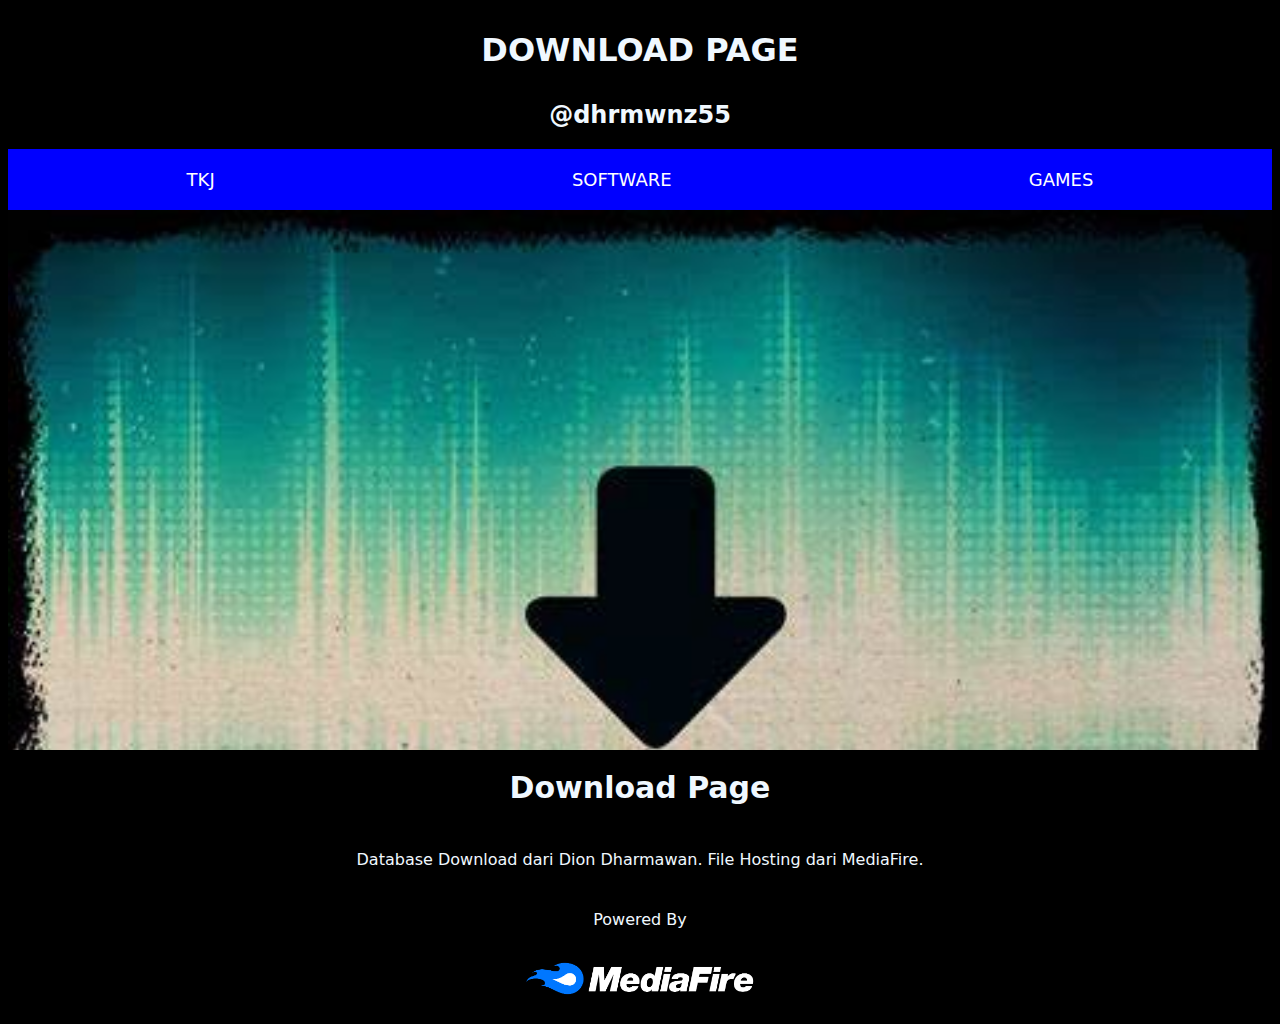
<file: index.html>
<!DOCTYPE html>
<html lang="en">
<head>
    <meta charset="UTF-8">
    <meta http-equiv="X-UA-Compatible" content="IE=edge">
    <meta name="viewport" content="width=device-width, initial-scale=1.0">
    <link rel="stylesheet" href="style.css">
    <title>Download-DionDharmawan</title>
</head>
<body>
    <header>
        <center><h1>DOWNLOAD PAGE</h1>
        <h2>@dhrmwnz55</h2></center>
    </header>
    

    <nav>
        <div class="navbar">
            <li><a href="tkj.html" target="_blank">TKJ</a></li>
            <li><a href="software.html" target="_blank">SOFTWARE</a></li>
            <li><a href="games.html" target="_blank">GAMES</a></li>
        </div>
    </nav>
    <!-- BANNER -->
    <section class="banner">
        <h2></h2>
    </section>
    <div class="content">
        <div class="opener">
            <center><h1>Download Page </h1></center>
            <div class="para">
                <center><p>Database Download dari Dion Dharmawan. File Hosting dari MediaFire.</p></center>
            </div>
            <div class="mediafire">
                <center><p>Powered By</p></center>
                    <center><img src="mediafire.png" alt=""></center>
            </div>
        </div>
    </div>

</body>
</html>
</file>
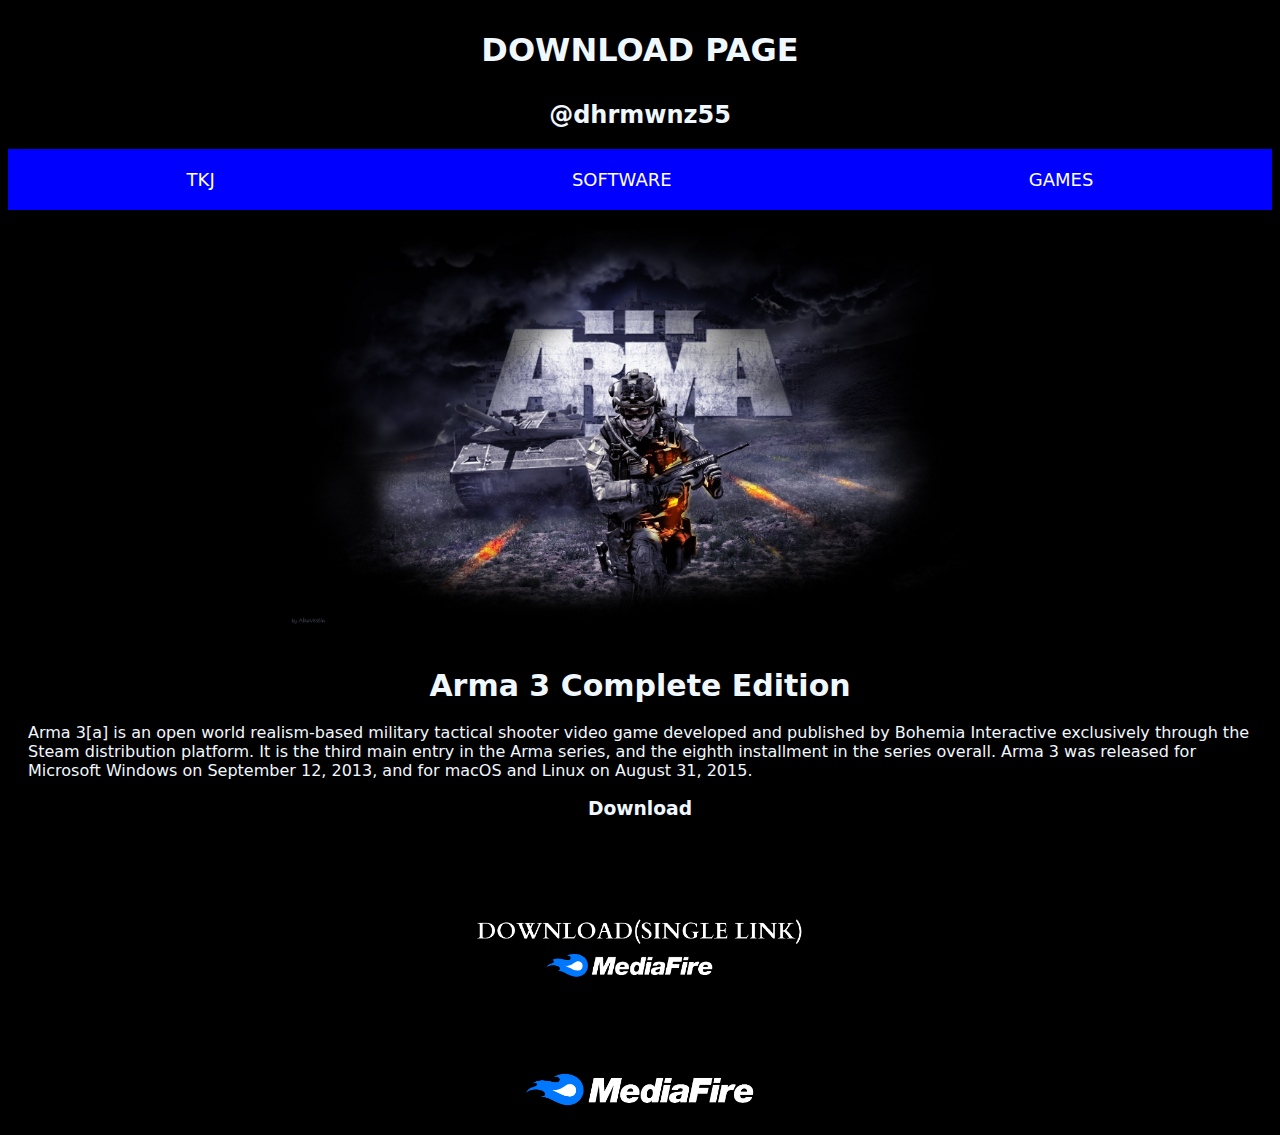
<file: arma3.html>
<!DOCTYPE html>
<html lang="en">
<head>
    <meta charset="UTF-8">
    <meta http-equiv="X-UA-Compatible" content="IE=edge">
    <meta name="viewport" content="width=device-width, initial-scale=1.0">
    <link rel="stylesheet" href="style.css">
    <title>Download-DionDharmawan</title>
</head>
<body>
    <header>
        <center><h1>DOWNLOAD PAGE</h1>
        <h2>@dhrmwnz55</h2></center>
    </header>
    

    <nav>
        <div class="navbar">
            <li><a href="tkj.html">TKJ</a></li>
            <li><a href="software.html">SOFTWARE</a></li>
            <li><a href="games.html">GAMES</a></li>
        </div>
    </nav>
    
    <div class="content">
        <div class="opener">
            <center><img class="games_banner" src="arma3_banner.jpg" alt=""></center>
            <center><h1>Arma 3 Complete Edition </h1></center>
            <div class="deskripsi">
                <p>Arma 3[a] is an open world realism-based military tactical shooter video game developed and published by Bohemia Interactive exclusively through the Steam distribution platform. It is the third main entry in the Arma series, and the eighth installment in the series overall. Arma 3 was released for Microsoft Windows on September 12, 2013, and for macOS and Linux on August 31, 2015.</p>
                
            </div>
            <center><h3>Download</h3></center>
            <div class="download">
                    <li><a class="dl_single" href="https://www.mediafire.com/file/t0o8caq88cpk0cr/Arma3.7z/file" title="Download Arma 3"><img src="DOWNLOAD_SINGLE_LINK_-removebg-preview.png" alt=""></a></li>
                    
                    
            </div>
            <div class="mediafire">
                    <center><img src="mediafire.png" alt=""></center>
            </div>
        </div>
    </div>

</body>
</html>
</file>
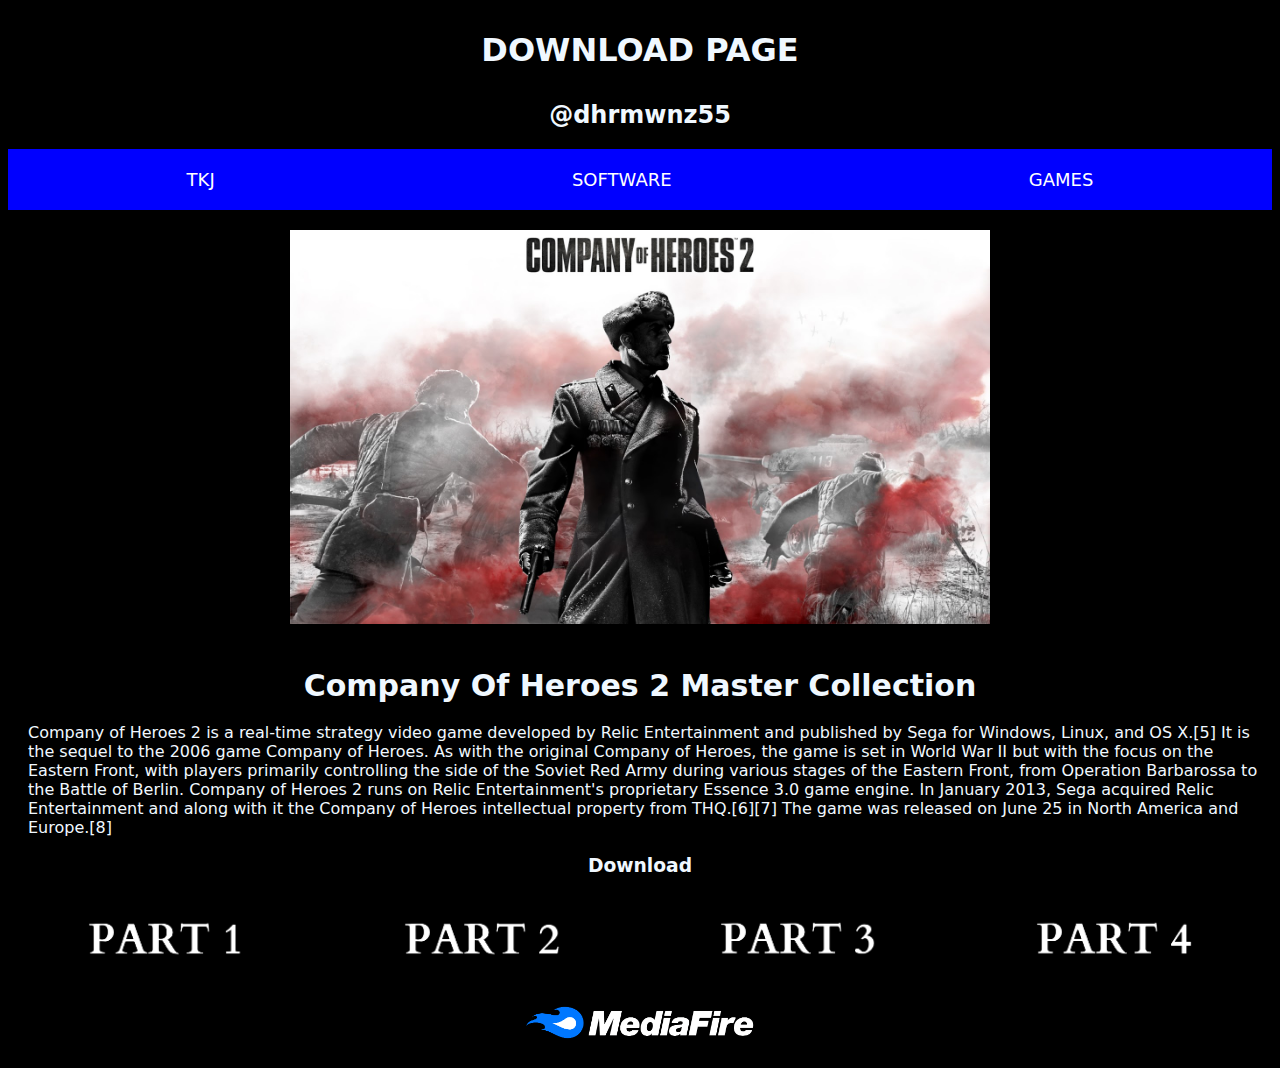
<file: coh2.html>
<!DOCTYPE html>
<html lang="en">
<head>
    <meta charset="UTF-8">
    <meta http-equiv="X-UA-Compatible" content="IE=edge">
    <meta name="viewport" content="width=device-width, initial-scale=1.0">
    <link rel="stylesheet" href="style.css">
    <title>Download-DionDharmawan</title>
</head>
<body>
    <header>
        <center><h1>DOWNLOAD PAGE</h1>
        <h2>@dhrmwnz55</h2></center>
    </header>
    

    <nav>
        <div class="navbar">
            <li><a href="tkj.html">TKJ</a></li>
            <li><a href="software.html">SOFTWARE</a></li>
            <li><a href="games.html">GAMES</a></li>
        </div>
    </nav>
    
    <div class="content">
        <div class="opener">
            <center><img class="games_banner" src="coh2_banner.jpg" alt=""></center>
            <center><h1>Company Of Heroes 2 Master Collection </h1></center>
            <div class="deskripsi">
                <p>Company of Heroes 2 is a real-time strategy video game developed by Relic Entertainment and published by Sega for Windows, Linux, and OS X.[5] It is the sequel to the 2006 game Company of Heroes. As with the original Company of Heroes, the game is set in World War II but with the focus on the Eastern Front, with players primarily controlling the side of the Soviet Red Army during various stages of the Eastern Front, from Operation Barbarossa to the Battle of Berlin. Company of Heroes 2 runs on Relic Entertainment's proprietary Essence 3.0 game engine.

                    In January 2013, Sega acquired Relic Entertainment and along with it the Company of Heroes intellectual property from THQ.[6][7] The game was released on June 25 in North America and Europe.[8]</p>

                
            </div>
            <center><h3>Download</h3></center>
            <div class="download">
                    <li><a class="windows_server_2016" href="https://www.mediafire.com/file/gaj2xefk5z3o2u5/Company_of_Heroes_2_MC.7z.001/file" title="Download Part 1"><img src="part_1.png" alt=""></a></li>
                    <li><a class="windows_server_2016" href="https://www.mediafire.com/file/y4i3o658vzayidb/Company_of_Heroes_2_MC.7z.002/file" title="Download Part 2"><img src="part_2.png" alt=""></a></li>
                    <li><a class="windows_server_2016" href="https://www.mediafire.com/file/j5wfb7wjm85p8sp/Company_of_Heroes_2_MC.7z.003/file" title="Download Part 3"><img src="part_3.png" alt=""></a></li>
                    <li><a class="windows_server_2016" href="https://www.mediafire.com/file/vk9azg3ka81s7ab/Company+of+Heroes+2+MC.7z.004/file" title="Download Part 4"><img src="part_4.png" alt=""></a></li>
                    
            </div>
            <div class="mediafire">
                    <center><img src="mediafire.png" alt=""></center>
            </div>
        </div>
    </div>

</body>
</html>
</file>
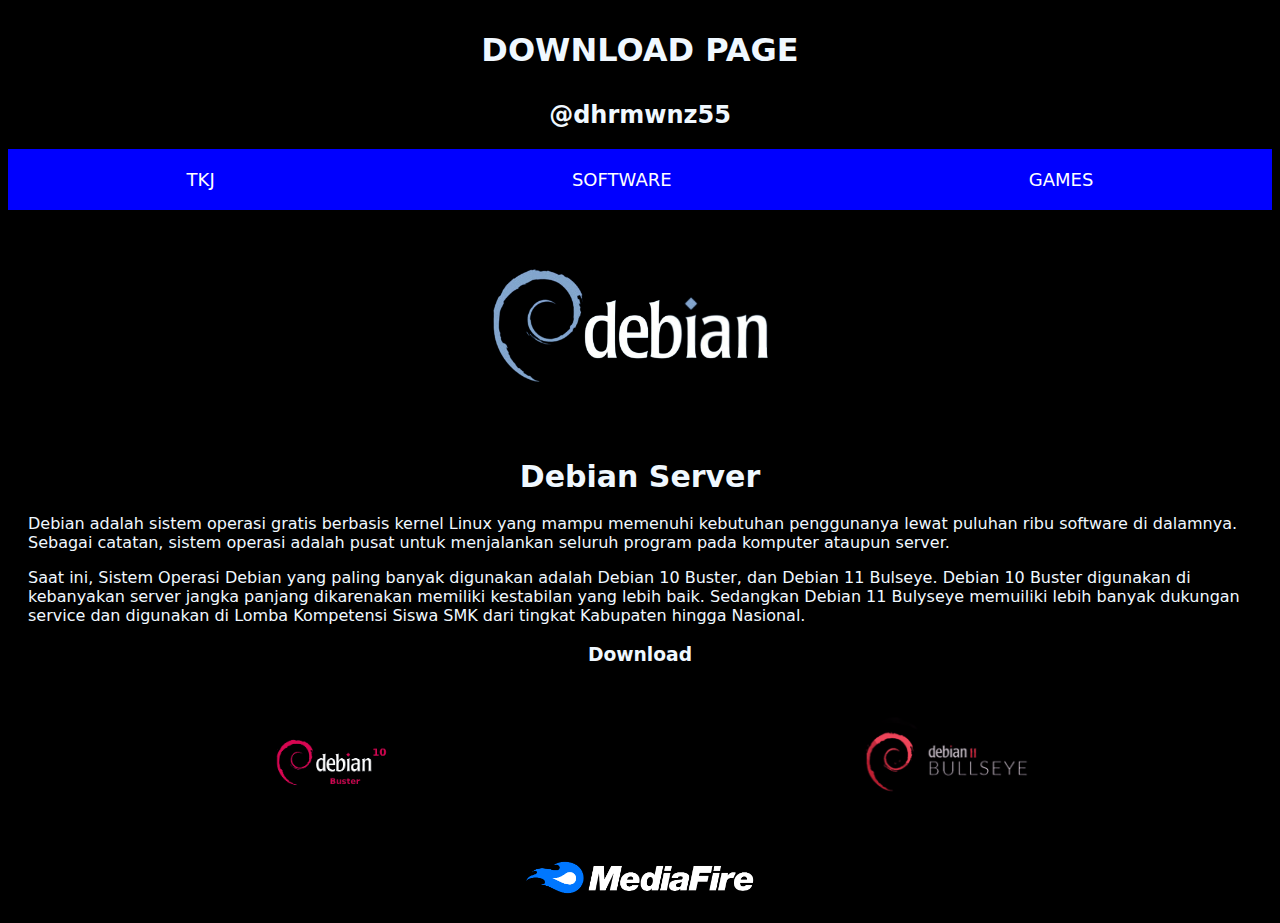
<file: debian.html>
<!DOCTYPE html>
<html lang="en">
<head>
    <meta charset="UTF-8">
    <meta http-equiv="X-UA-Compatible" content="IE=edge">
    <meta name="viewport" content="width=device-width, initial-scale=1.0">
    <link rel="stylesheet" href="style.css">
    <title>Download-DionDharmawan</title>
</head>
<body>
    <header>
        <center><h1>DOWNLOAD PAGE</h1>
        <h2>@dhrmwnz55</h2></center>
    </header>
    

    <nav>
        <div class="navbar">
            <li><a href="tkj.html">TKJ</a></li>
            <li><a href="software.html">SOFTWARE</a></li>
            <li><a href="games.html">GAMES</a></li>
        </div>
    </nav>
    
    <div class="content">
        <div class="opener">
            <center><img class="images" src="debian_server.png" alt=""></center>
            <center><h1>Debian Server </h1></center>
            <div class="deskripsi">
                <p>Debian adalah sistem operasi gratis berbasis kernel Linux yang mampu memenuhi kebutuhan penggunanya lewat puluhan ribu software di dalamnya. 

                    Sebagai catatan, sistem operasi adalah pusat untuk menjalankan seluruh program pada komputer ataupun server.</p>
                    <p>Saat ini, Sistem Operasi Debian yang paling banyak digunakan adalah Debian 10 Buster, dan Debian 11 Bulseye.
                        Debian 10 Buster digunakan di kebanyakan server jangka panjang dikarenakan memiliki kestabilan yang lebih baik.
                        Sedangkan Debian 11 Bulyseye memuiliki lebih banyak dukungan service dan digunakan di Lomba Kompetensi Siswa SMK dari tingkat Kabupaten hingga Nasional. 
                    </p>
            </div>
            <center><h3>Download</h3></center>
            <div class="download">
                    <li><a class="debian_buster" href="https://cdimage.debian.org/cdimage/archive/10.13.0/amd64/iso-dvd/debian-10.13.0-amd64-DVD-1.iso" title="Download Debian 10 Buster"><img src="debian_buster.png" alt=""></a></li>
                    <li><a class="debian_bullseye" href="http://mirror.poliwangi.ac.id/debian-cd/11.6.0/amd64/iso-dvd/debian-11.6.0-amd64-DVD-1.iso" title="Download Debian 11 Bulyseye(Server Mirror)"><img src="debian_bullseye.png" alt=""></a></li>
            </div>
            <div class="mediafire">
                    <center><img src="mediafire.png" alt=""></center>
            </div>
        </div>
    </div>

</body>
</html>
</file>
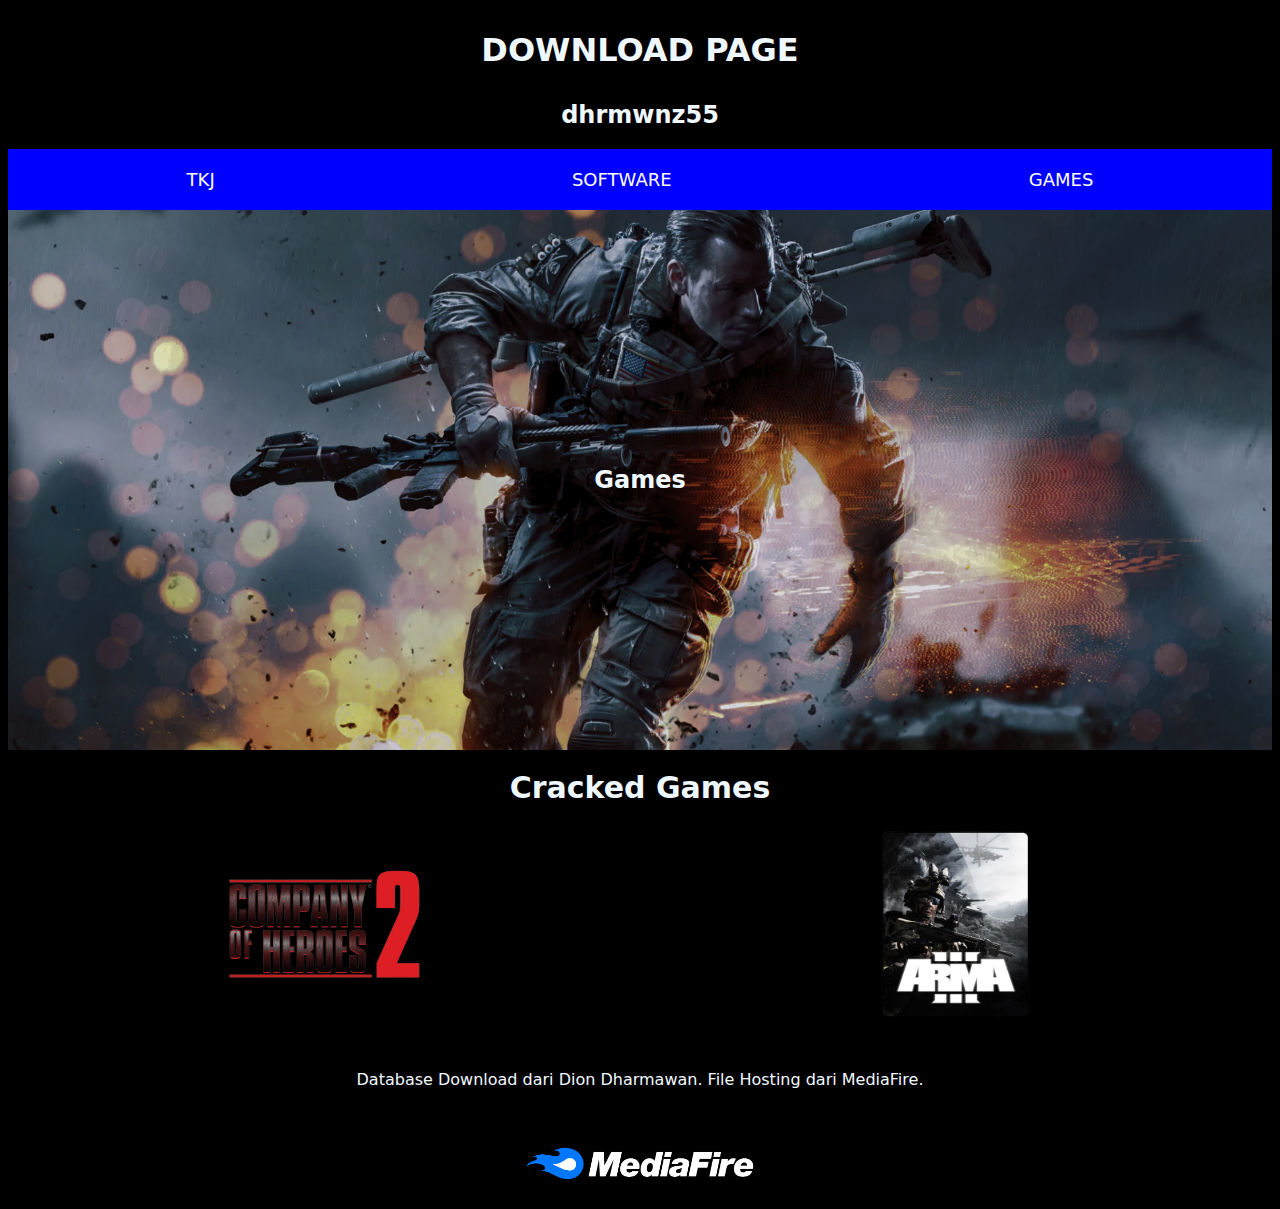
<file: games.html>
<!DOCTYPE html>
<html lang="en">
<head>
    <meta charset="UTF-8">
    <meta http-equiv="X-UA-Compatible" content="IE=edge">
    <meta name="viewport" content="width=device-width, initial-scale=1.0">
    <link rel="stylesheet" href="style.css">
    <title>Download-DionDharmawan</title>
</head>
<body>
    <header>
        <center><h1>DOWNLOAD PAGE</h1>
        <h2>dhrmwnz55</h2></center>
    </header>
    

    <nav>
        <div class="navbar">
            <li><a href="tkj.html">TKJ</a></li>
            <li><a href="software.html">SOFTWARE</a></li>
            <li><a href="games.html">GAMES</a></li>
        </div>
    </nav>
    <!-- BANNER -->
    <section class="banner_games">
        <h2>Games</h2>
    </section>
    <div class="content">
        <div class="opener">
            <center><h1>Cracked Games </h1></center>
            <div class="list_tkj">
                <li><a href="coh2.html" title="Download VMware Workstation Pro"><img src="coh2_icon.png" alt=""></a></li>
                <li><a href="arma3.html" title="Download VMware Workstation Pro"><img src="arma3_icon.png" alt=""></a></li>
                
            </div>
            <div class="para">
                <center><p>Database Download dari Dion Dharmawan. File Hosting dari MediaFire.</p></center>
            </div>
            <div class="mediafire">
                    <center><img src="mediafire.png" alt=""></center>
            </div>
        </div>
    </div>

</body>
</html>
</file>
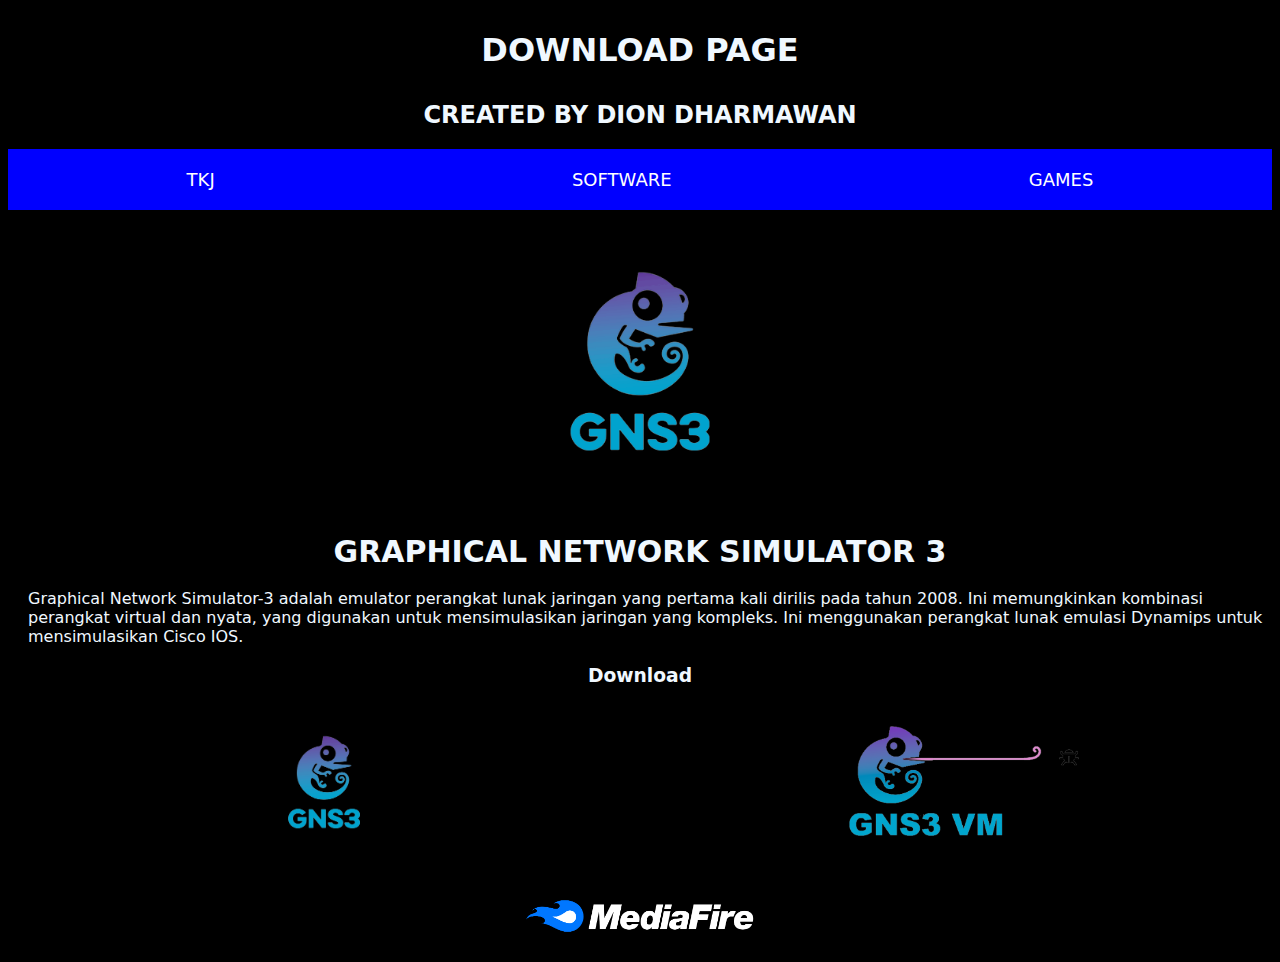
<file: gns3.html>
<!DOCTYPE html>
<html lang="en">
<head>
    <meta charset="UTF-8">
    <meta http-equiv="X-UA-Compatible" content="IE=edge">
    <meta name="viewport" content="width=device-width, initial-scale=1.0">
    <link rel="stylesheet" href="style.css">
    <title>Download-DionDharmawan</title>
</head>
<body>
    <header>
        <center><h1>DOWNLOAD PAGE</h1>
        <h2>CREATED BY DION DHARMAWAN</h2></center>
    </header>
    

    <nav>
        <div class="navbar">
            <li><a href="tkj.html">TKJ</a></li>
            <li><a href="software.html">SOFTWARE</a></li>
            <li><a href="games.html">GAMES</a></li>
        </div>
    </nav>
    
    <div class="content">
        <div class="opener">
            <center><img class="ubuntu_banner" src="gns3_icon.png" alt=""></center>
            <center><h1>GRAPHICAL NETWORK SIMULATOR 3 </h1></center>
            <div class="deskripsi">
                <p>
                    Graphical Network Simulator-3 adalah emulator perangkat lunak jaringan yang pertama kali dirilis pada tahun 2008. Ini memungkinkan kombinasi perangkat virtual dan nyata, yang digunakan untuk mensimulasikan jaringan yang kompleks. Ini menggunakan perangkat lunak emulasi Dynamips untuk mensimulasikan Cisco IOS. 
                </p>
                
            </div>
            <center><h3>Download</h3></center>
            <div class="download">
                    <li><a class="windows_server_2019" href="https://onboardcloud.dl.sourceforge.net/project/gns-3/Releases/v2.2.38/GNS3-2.2.38-all-in-one.exe"><img src="gns3_dl1.png" alt=""></a></li>
                    <li><a class="windows_server_2019" href="https://github.com/GNS3/gns3-gui/releases/download/v2.2.38/GNS3.VM.VMware.Workstation.2.2.38.zip"><img src="gns3_vm.png" alt=""></a></li>
            </div>o
            <div class="mediafire">
                    <center><img src="mediafire.png" alt=""></center>
            </div>
        </div>
    </div>

</body>
</html>
</file>
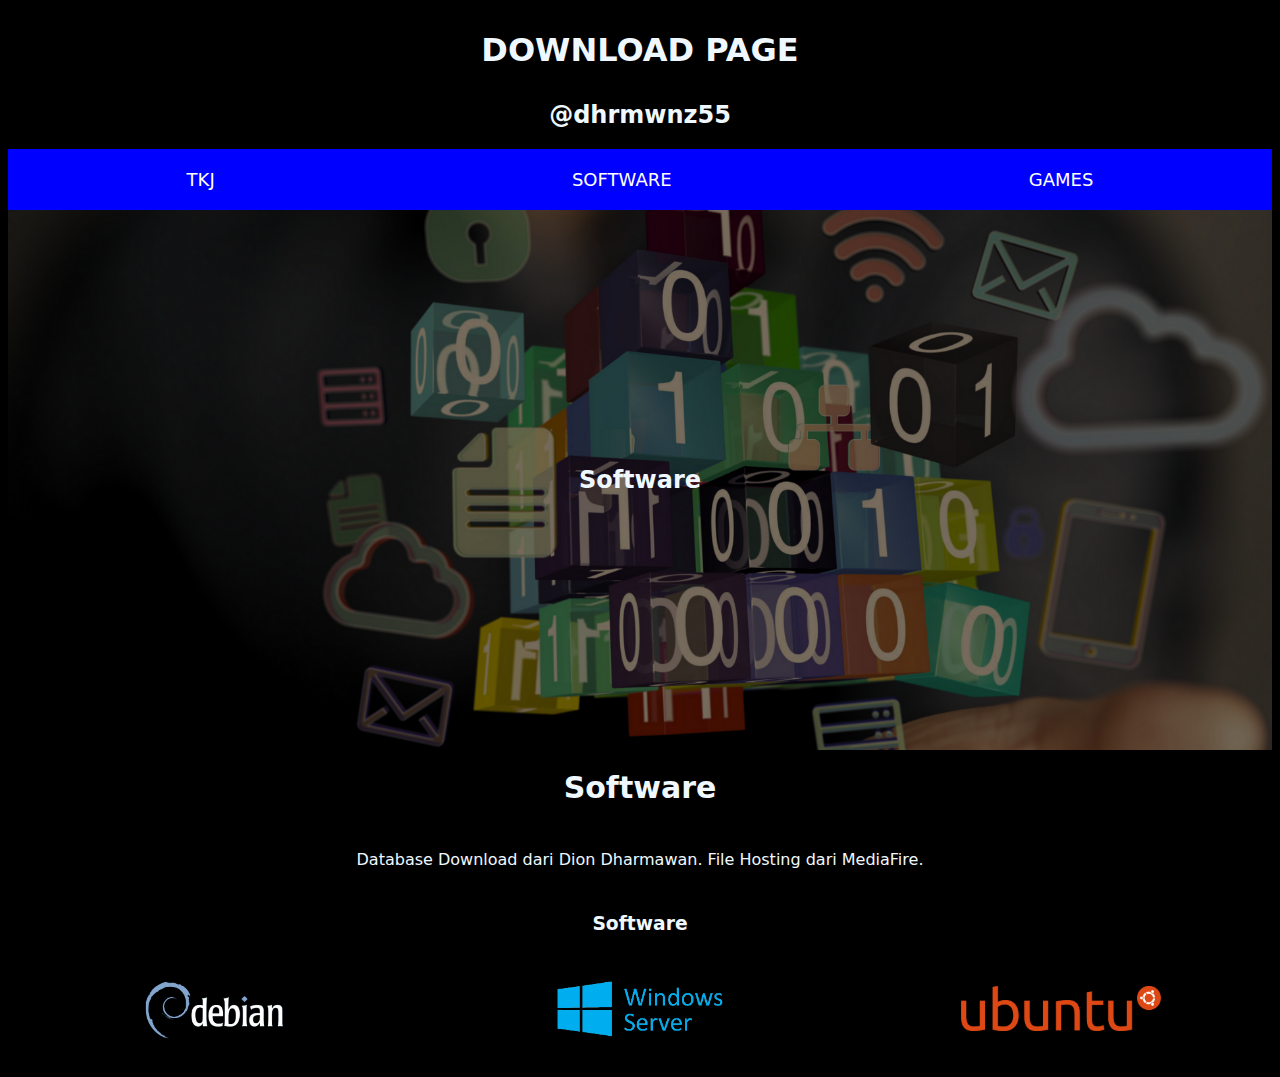
<file: software.html>
<!DOCTYPE html>
<html lang="en">
<head>
    <meta charset="UTF-8">
    <meta http-equiv="X-UA-Compatible" content="IE=edge">
    <meta name="viewport" content="width=device-width, initial-scale=1.0">
    <link rel="stylesheet" href="style.css">
    <title>Download-DionDharmawan</title>
</head>
<body>
    <header>
        <center><h1>DOWNLOAD PAGE</h1>
        <h2>@dhrmwnz55</h2></center>
    </header>
    

    <nav>
        <div class="navbar">
            <li><a href="tkj.html">TKJ</a></li>
            <li><a href="software.html">SOFTWARE</a></li>
            <li><a href="games.html">GAMES</a></li>
        </div>
    </nav>
    <!-- BANNER -->
    <section class="banner_software">
        <h2>Software</h2>
    </section>
    <div class="content">
        <div class="opener">
            <center><h1>Software </h1></center>
            <div class="para">
                <center><p>Database Download dari Dion Dharmawan. File Hosting dari MediaFire.</p></center>
            </div>
            
        </div>
    </div>
    <div class="server">
        <center><h3>Software</h3></center>
    </div>
    <div class="list_tkj">
        <li><a href="debian.html"><img src="debian_server.png" alt=""></a></li>
        <li><a href="windows_server.html"><img src="windows_server.png" alt=""></a></li>
        <li><a href="ubuntu_server.html"><img src="ubuntu_server.png" alt=""></a></li>
        
    </div>

</body>
</html>
</file>
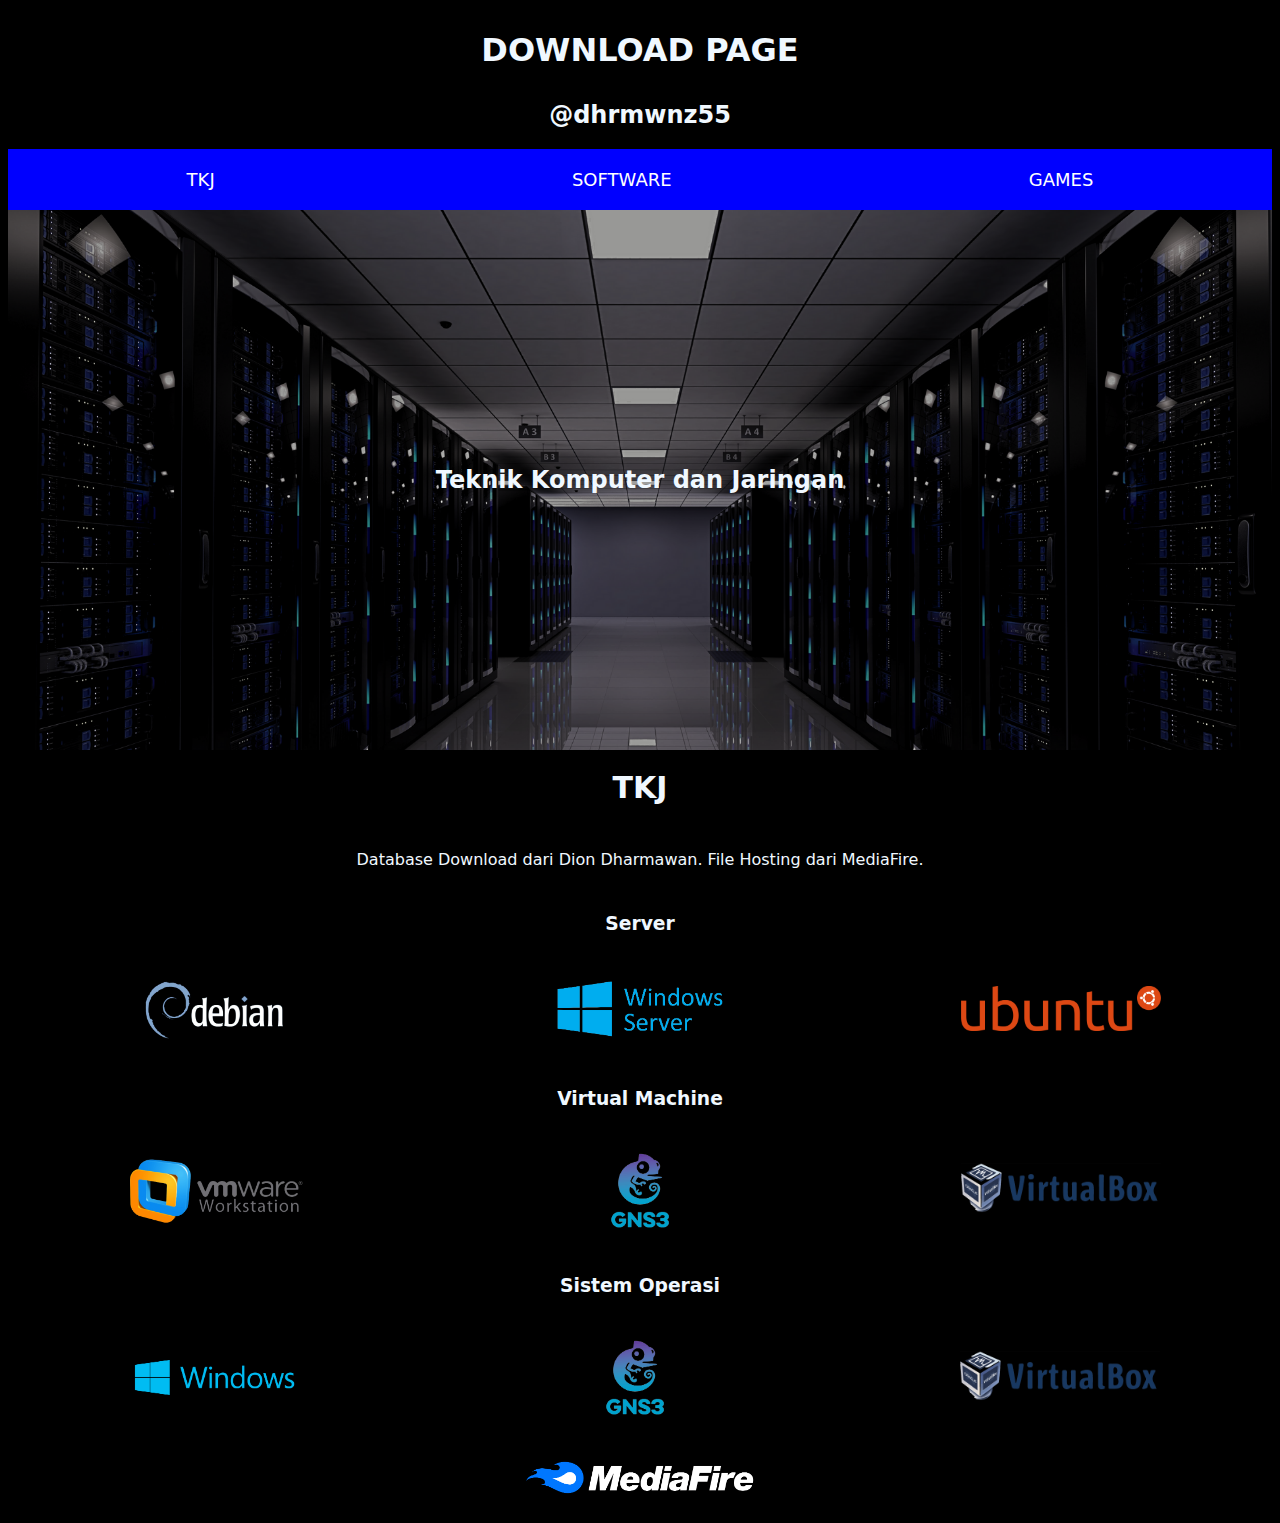
<file: tkj.html>
<!DOCTYPE html>
<html lang="en">
<head>
    <meta charset="UTF-8">
    <meta http-equiv="X-UA-Compatible" content="IE=edge">
    <meta name="viewport" content="width=device-width, initial-scale=1.0">
    <link rel="stylesheet" href="style.css">
    <title>Download-DionDharmawan</title>
</head>
<body>
    <header>
        <center><h1>DOWNLOAD PAGE</h1>
        <h2>@dhrmwnz55</h2></center>
    </header>
    

    <nav>
        <div class="navbar">
            <li><a href="tkj.html">TKJ</a></li>
            <li><a href="software.html">SOFTWARE</a></li>
            <li><a href="games.html">GAMES</a></li>
        </div>
    </nav>
    <!-- BANNER -->
    <section class="banner_tkj">
        <h2>Teknik Komputer dan Jaringan</h2>
    </section>
    <div class="content">
        <div class="opener">
            <center><h1>TKJ </h1></center>
            <div class="para">
                <center><p>Database Download dari Dion Dharmawan. File Hosting dari MediaFire.</p></center>
            </div>
            <div class="server">
                <center><h3>Server</h3></center>
            </div>
            <div class="list_tkj">
                <li><a href="debian.html" title="Download Debian Server"><img src="debian_server.png" alt=""></a></li>
                <li><a href="windows_server.html" title="Download Windows Server"><img src="windows_server.png" alt=""></a></li>
                <li><a href="ubuntu_server.html" title="Download Ubuntu Server"><img src="ubuntu_server.png" alt=""></a></li>
                
            </div>

            <div class="server">
                <center><h3>Virtual Machine</h3></center>
            </div>
            <div class="list_tkj">
                <li><a href="vmware.html" title="Download VMware Workstation Pro"><img src="vmware_icon.png" alt=""></a></li>
                <li><a href="gns3.html" title="Download Graphical Netwosk Simulator 3"><img src="gns3_icon.png" alt=""></a></li>
                <li><a href="virtualbox.html" title="download Virtualbox"><img src="virtualbox_icon.png" alt=""></a></li>
                
            </div>
            
            <div class="server">
                <center><h3>Sistem Operasi</h3></center>
            </div>
            <div class="list_tkj">
                <li><a class="windows" href="windows.html" title="Microsoft Windows"><img src="windows_icon.png" alt=""></a></li>
                <li><a href="putty.html" title="Download Graphical Netwosk Simulator 3"><img src="gns3_icon.png" alt=""></a></li>
                <li><a href="virtualbox.html" title="download Virtualbox"><img src="virtualbox_icon.png" alt=""></a></li>
                
            </div>

            <div class="mediafire">
                    <center><img src="mediafire.png" alt=""></center>
            </div>
        </div>
    </div>


</body>
</html>
</file>
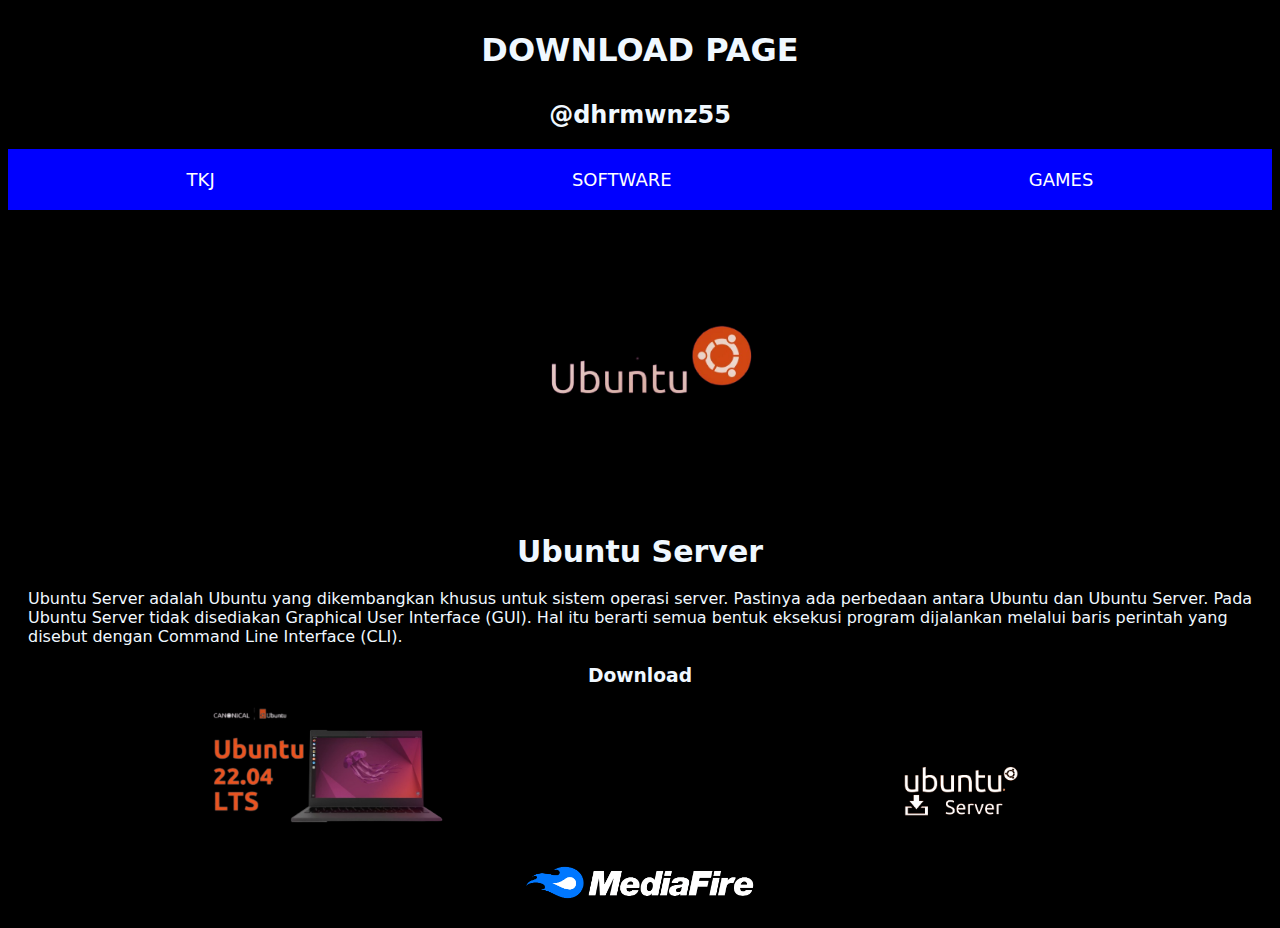
<file: ubuntu_server.html>
<!DOCTYPE html>
<html lang="en">
<head>
    <meta charset="UTF-8">
    <meta http-equiv="X-UA-Compatible" content="IE=edge">
    <meta name="viewport" content="width=device-width, initial-scale=1.0">
    <link rel="stylesheet" href="style.css">
    <title>Download-DionDharmawan</title>
</head>
<body>
    <header>
        <center><h1>DOWNLOAD PAGE</h1>
        <h2>@dhrmwnz55</h2></center>
    </header>
    

    <nav>
        <div class="navbar">
            <li><a href="tkj.html">TKJ</a></li>
            <li><a href="software.html">SOFTWARE</a></li>
            <li><a href="games.html">GAMES</a></li>
        </div>
    </nav>
    
    <div class="content">
        <div class="opener">
            <center><img class="ubuntu_banner" src="ubuntu_banner.png" alt=""></center>
            <center><h1>Ubuntu Server </h1></center>
            <div class="deskripsi">
                <p>
                    Ubuntu Server adalah Ubuntu yang dikembangkan khusus untuk sistem operasi server. Pastinya ada perbedaan antara Ubuntu dan Ubuntu Server. Pada Ubuntu Server tidak disediakan Graphical User Interface (GUI). Hal itu berarti semua bentuk eksekusi program dijalankan melalui baris perintah yang disebut dengan Command Line Interface (CLI). 
                </p>
                
            </div>
            <center><h3>Download</h3></center>
            <div class="download">
                    <li><a class="windows_server_2019" href="https://releases.ubuntu.com/22.04.2/ubuntu-22.04.2-desktop-amd64.iso"><img src="ubuntu_desktop_icon.png" alt=""></a></li>
                    <li><a class="windows_server_2019" href="https://releases.ubuntu.com/22.10/ubuntu-22.10-live-server-amd64.iso"><img src="ubuntu_server_icon.png" alt=""></a></li>
            </div>
            <div class="mediafire">
                    <center><img src="mediafire.png" alt=""></center>
            </div>
        </div>
    </div>

</body>
</html>
</file>
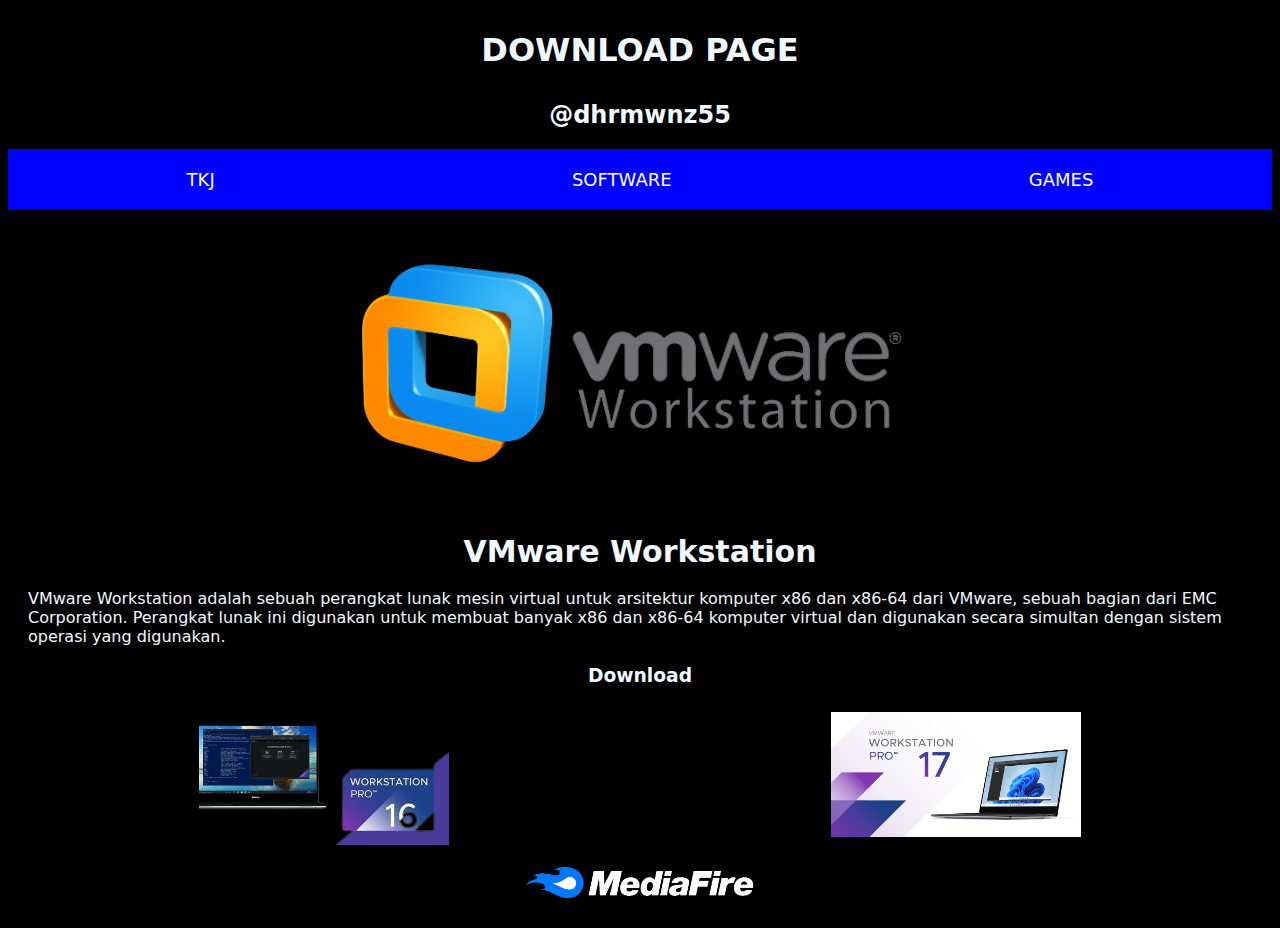
<file: vmware.html>
<!DOCTYPE html>
<html lang="en">
<head>
    <meta charset="UTF-8">
    <meta http-equiv="X-UA-Compatible" content="IE=edge">
    <meta name="viewport" content="width=device-width, initial-scale=1.0">
    <link rel="stylesheet" href="style.css">
    <title>VmWare-DionDharmawan</title>
</head>
<body>
    <header>
        <center><h1>DOWNLOAD PAGE</h1>
        <h2>@dhrmwnz55</h2></center>
    </header>
    

    <nav>
        <div class="navbar">
            <li><a href="tkj.html">TKJ</a></li>
            <li><a href="software.html">SOFTWARE</a></li>
            <li><a href="games.html">GAMES</a></li>
        </div>
    </nav>
    
    <div class="content">
        <div class="opener">
            <center><img class="ubuntu_banner" src="vmware_icon.png" alt=""></center>
            <center><h1>VMware Workstation </h1></center>
            <div class="deskripsi">
                <p>
                    VMware Workstation adalah sebuah perangkat lunak mesin virtual untuk arsitektur komputer x86 dan x86-64 dari VMware, sebuah bagian dari EMC Corporation. Perangkat lunak ini digunakan untuk membuat banyak x86 dan x86-64 komputer virtual dan digunakan secara simultan dengan sistem operasi yang digunakan.
                </p>
                
            </div>
            <center><h3>Download</h3></center>
            <div class="download">
                    <li><a class="windows_server_2019" href="chr-6.48.6.vmdk"><img src="vmware_16_icon.png" alt=""></a></li>
                    <li><a class="windows_server_2019" href="https://www.mediafire.com/file/qih2db0zyflmyx3/VMware+Workstation+17+Pro[DionDharmawan].7z/file" title="Download VMware Workstation Pro 17 (Server Mediafire)"><img src="vmware_17_icon.png" alt=""></a></li>
            </div>
            <div class="mediafire">
                    <center><img src="mediafire.png" alt=""></center>
            </div>
        </div>
    </div>

</body>
</html>
</file>
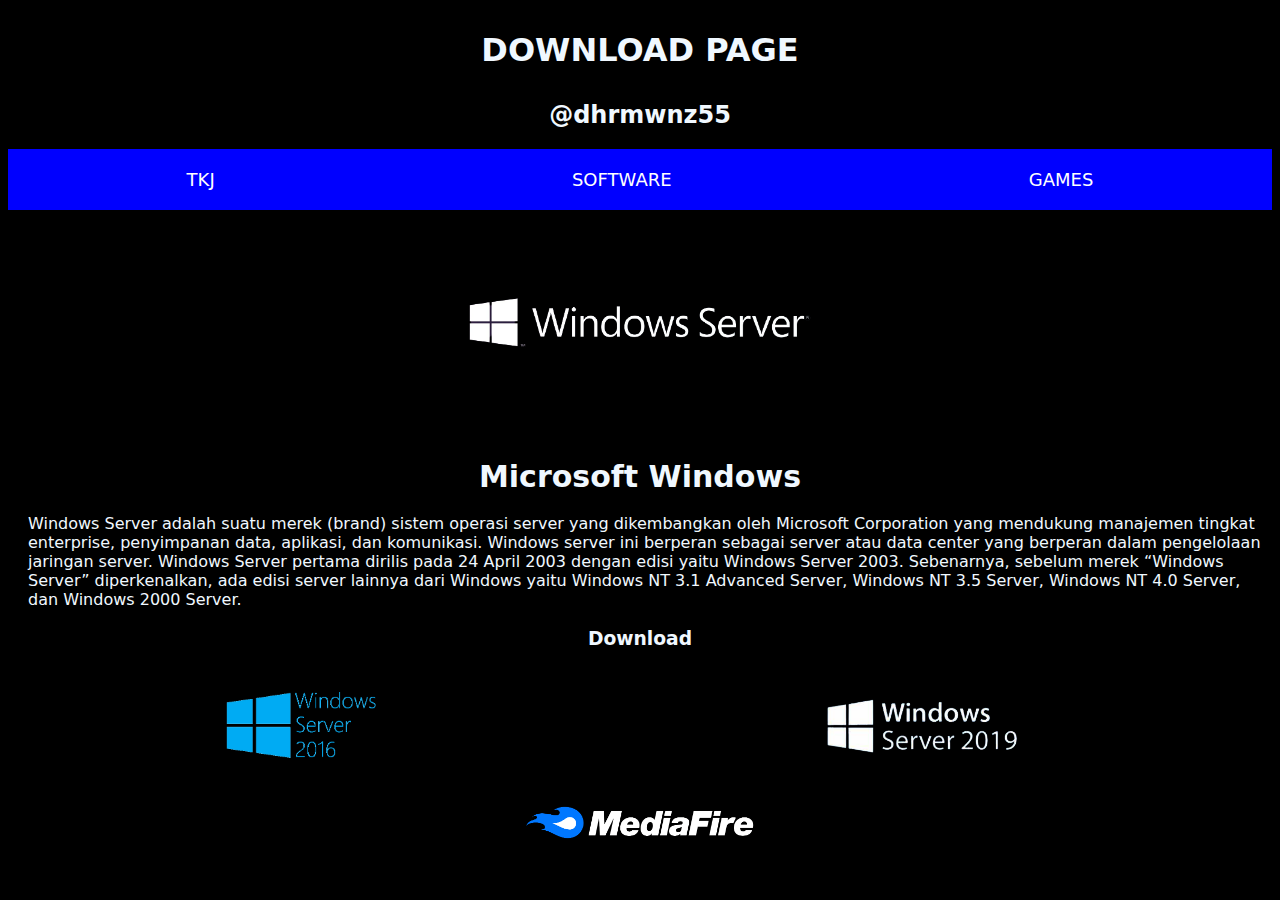
<file: windows.html>
<!DOCTYPE html>
<html lang="en">
<head>
    <meta charset="UTF-8">
    <meta http-equiv="X-UA-Compatible" content="IE=edge">
    <meta name="viewport" content="width=device-width, initial-scale=1.0">
    <link rel="stylesheet" href="style.css">
    <title>Download-DionDharmawan</title>
</head>
<body>
    <header>
        <center><h1>DOWNLOAD PAGE</h1>
        <h2>@dhrmwnz55</h2></center>
    </header>
    

    <nav>
        <div class="navbar">
            <li><a href="tkj.html">TKJ</a></li>
            <li><a href="software.html">SOFTWARE</a></li>
            <li><a href="games.html">GAMES</a></li>
        </div>
    </nav>
    
    <div class="content">
        <div class="opener">
            <center><img class="images" src="windows_server_banner.png" alt=""></center>
            <center><h1>Microsoft Windows </h1></center>
            <div class="deskripsi">
                <p>Windows Server adalah suatu merek (brand) sistem operasi server yang dikembangkan oleh Microsoft Corporation yang mendukung manajemen tingkat enterprise, penyimpanan data, aplikasi, dan komunikasi. Windows server ini berperan sebagai server atau data center yang berperan dalam pengelolaan jaringan server.

                    Windows Server pertama dirilis pada 24 April 2003 dengan edisi yaitu Windows Server 2003. Sebenarnya, sebelum merek “Windows Server” diperkenalkan, ada edisi server lainnya dari Windows yaitu Windows NT 3.1 Advanced Server, Windows NT 3.5 Server, Windows NT 4.0 Server, dan Windows 2000 Server.</p> 

                
            </div>
            <center><h3>Download</h3></center>
            <div class="download">
                    <li><a class="windows_server_2016" href="https://go.microsoft.com/fwlink/p/?LinkID=2195174&clcid=0x409&culture=en-us&country=US" title="Download Windows Server 2016"><img src="windows-server-2016.png" alt=""></a></li>
                    <li><a class="windows_server_2019" href="https://download948.mediafire.com/5454smnxyaogVobOJgjsGPb0x2Xrl7Z5jlRUdETTdD6oZ4Rk8cAAa8RpXQRQKscvzleuG3nIQ8YhRHRb6KmTMpvV495BhQ/x40c63ymzss3jeb/mswndwsserver_install2019sep.rar"><img src="windows_server_2019.png" alt=""></a></li>
            </div>
            <div class="mediafire">
                    <center><img src="mediafire.png" alt=""></center>
            </div>
        </div>
    </div>

</body>
</html>
</file>
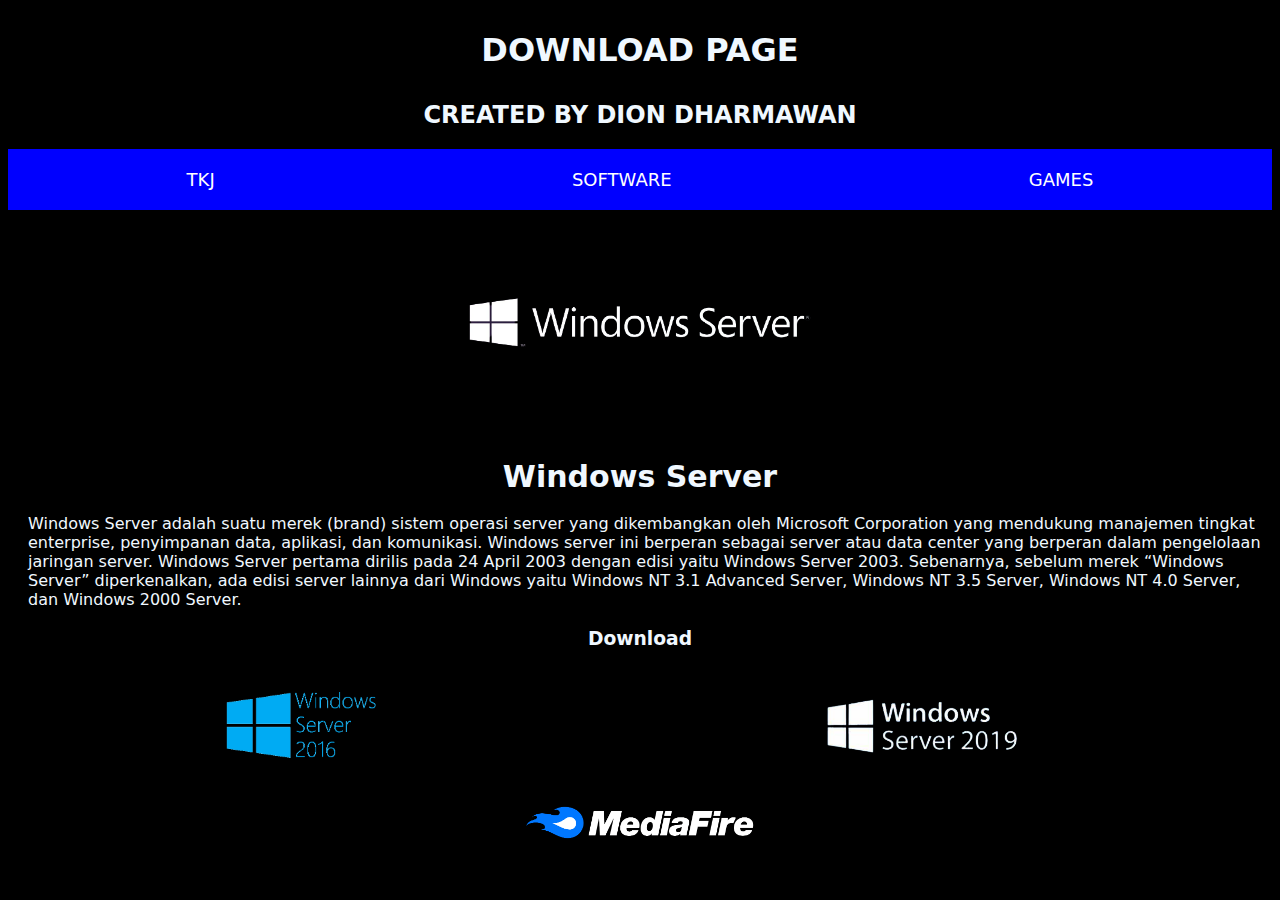
<file: windows_server.html>
<!DOCTYPE html>
<html lang="en">
<head>
    <meta charset="UTF-8">
    <meta http-equiv="X-UA-Compatible" content="IE=edge">
    <meta name="viewport" content="width=device-width, initial-scale=1.0">
    <link rel="stylesheet" href="style.css">
    <title>Download-DionDharmawan</title>
</head>
<body>
    <header>
        <center><h1>DOWNLOAD PAGE</h1>
        <h2>CREATED BY DION DHARMAWAN</h2></center>
    </header>
    

    <nav>
        <div class="navbar">
            <li><a href="tkj.html">TKJ</a></li>
            <li><a href="software.html">SOFTWARE</a></li>
            <li><a href="games.html">GAMES</a></li>
        </div>
    </nav>
    
    <div class="content">
        <div class="opener">
            <center><img class="images" src="windows_server_banner.png" alt=""></center>
            <center><h1>Windows Server </h1></center>
            <div class="deskripsi">
                <p>Windows Server adalah suatu merek (brand) sistem operasi server yang dikembangkan oleh Microsoft Corporation yang mendukung manajemen tingkat enterprise, penyimpanan data, aplikasi, dan komunikasi. Windows server ini berperan sebagai server atau data center yang berperan dalam pengelolaan jaringan server.

                    Windows Server pertama dirilis pada 24 April 2003 dengan edisi yaitu Windows Server 2003. Sebenarnya, sebelum merek “Windows Server” diperkenalkan, ada edisi server lainnya dari Windows yaitu Windows NT 3.1 Advanced Server, Windows NT 3.5 Server, Windows NT 4.0 Server, dan Windows 2000 Server.</p> 

                
            </div>
            <center><h3>Download</h3></center>
            <div class="download">
                    <li><a class="windows_server_2016" href="https://go.microsoft.com/fwlink/p/?LinkID=2195174&clcid=0x409&culture=en-us&country=US" title="Download Windows Server 2016"><img src="windows-server-2016.png" alt=""></a></li>
                    <li><a class="windows_server_2019" href="https://download948.mediafire.com/5454smnxyaogVobOJgjsGPb0x2Xrl7Z5jlRUdETTdD6oZ4Rk8cAAa8RpXQRQKscvzleuG3nIQ8YhRHRb6KmTMpvV495BhQ/x40c63ymzss3jeb/mswndwsserver_install2019sep.rar"><img src="windows_server_2019.png" alt=""></a></li>
            </div>
            <div class="mediafire">
                    <center><img src="mediafire.png" alt=""></center>
            </div>
        </div>
    </div>

</body>
</html>
</file>
<file: style.css>
body {

    background-color: black;
    
}

* {
    font-family: system-ui, -apple-system, BlinkMacSystemFont, 'Segoe UI', Roboto, Oxygen, Ubuntu, Cantarell, 'Open Sans', 'Helvetica Neue', sans-serif;
}
header h1 {
    padding: 10px;
    color: aliceblue;
}

.banner {
    height:60vh;
    background-image:url(banner.jpg);
    background-size: cover;
    position: relative;
    display: flex;
    justify-content: center;
    align-items: center;
}
.games_banner  {
    width: 700px;
    padding: 20px;
    
}


.banner_tkj {
    height:60vh;
    background-image:url(banner_tkj.png);
    background-size: cover;
    position: relative;
    display: flex;
    justify-content: center;
    align-items: center;
}

.banner_software {
    height:60vh;
    background-image:url(banner_software.png);
    background-size: cover;
    position: relative;
    display: flex;
    justify-content: center;
    align-items: center;
}

.banner_games {
    height:60vh;
    background-image:url(banner_games.png);
    background-size: cover;
    position: relative;
    display: flex;
    justify-content: center;
    align-items: center;
}

.download h3 {
    color: aliceblue;
}
.server h3 {
    color: aliceblue;
}
.mediafire img {
    justify-items: center;
    width: 250px;
    align-items: center;
}

.mediafire p {
    color: aliceblue;
}
.opener h1 {
    color: aliceblue;
    font-size: 30px;
    display: block
    
}

h2 {
    color: aliceblue;
}

.navbar {
    align-items: center;
    text-decoration: none;
    justify-content: space-around;
    display: flex;
    background-color: blue;
}

.list_tkj {
    text-decoration: none;
    align-items: center;
    display: flex;
    justify-content: space-around;
}

.download  {
    display: flex;
    justify-content: space-around;
    align-items: center;
}

h3 {
    color: aliceblue;
}


.list_tkj img {
    width: 200px;
    
}

.deskripsi {
    color: aliceblue;
    padding-left: 20px;
}

.debian_buster img {
    width: 250px;
}

.debian_bullseye img {
    width: 250px;
}

.windows_server_2016 img {
    width: 160px;
}

.windows_server_2019 img {
    width: 250px;
}

.windows_server_2016 :hover {
    background-color: darkgray;
}


.dl_single img {
    width: 380px;
}

.dl_single:hover {
    background-color: aliceblue;
}

.images {
    width: 400px;
}
.list_tkj img:hover {
    background-color: gray;
}

li {
    list-style: none;
}
.navbar li a {
    color: white;
    text-decoration: none;
    font-size: 18px;
    
}

.navbar li:hover {
    background-color: aliceblue;
    color: blue;
}

.para p {
    color: aliceblue;
    padding-left: 25px;
    padding: 25px;
}
.navbar li {
    padding: 20px;
}

.navbar li a:hover {
    color: blue;
    background-color: aliceblue;
}

.ubuntu_banner {
    height: 300px;
    
}

.windows img {
    width: 190px;
}
</file>
